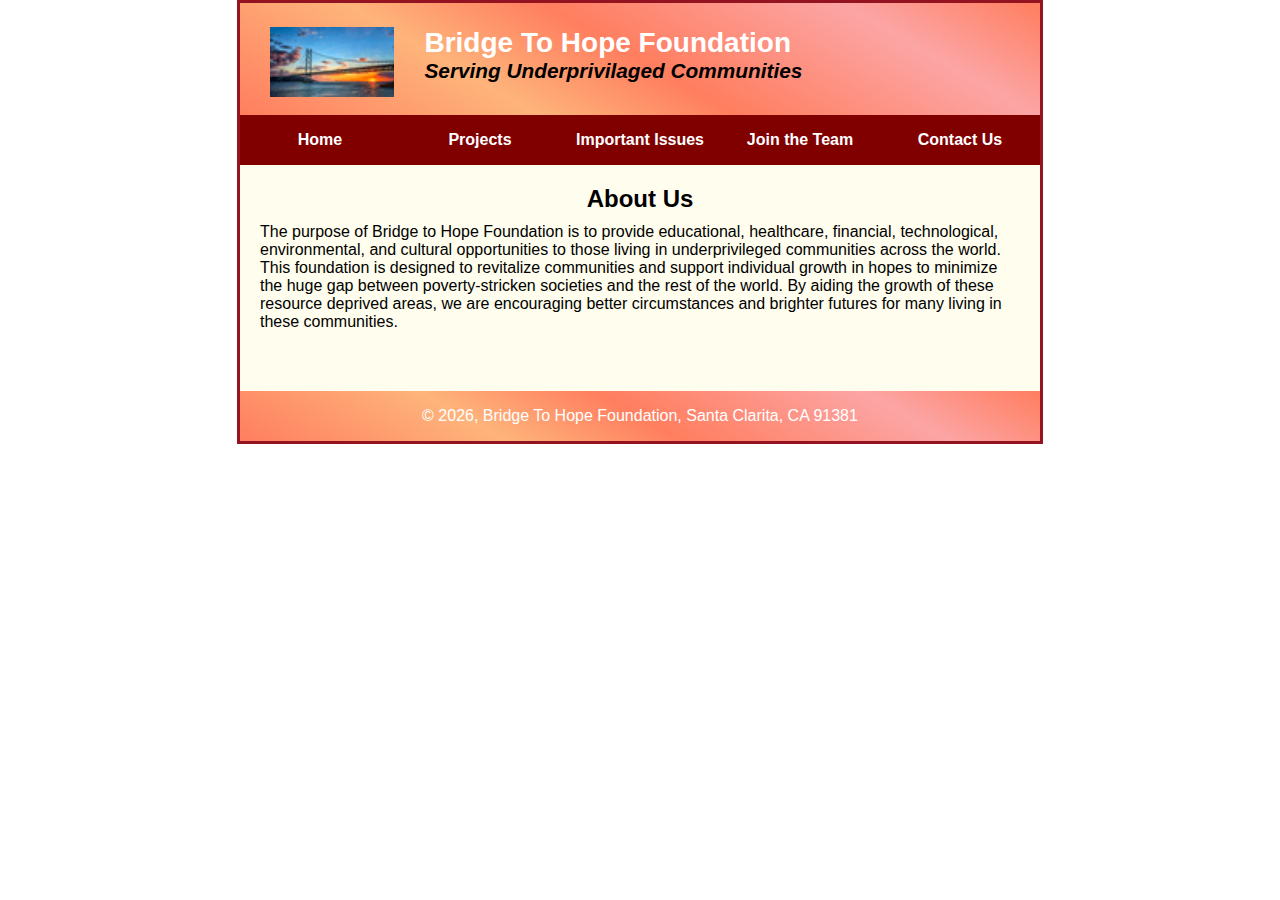
<file: index.html>
<!DOCTYPE html>
<html lang="en">
<head>
	<meta charset="utf-8">
	<title>Bridge to Hope Foundation</title>
	<link rel="shortcut icon" href="images/favicon.ico">
	<link rel="stylesheet" href="styles/main.css">
	<link rel="stylesheet" href="styles/slicknav.css">
	<script src="https://code.jquery.com/jquery-3.6.0.min.js"></script>
	<script src="js/jquery.slicknav.min.js"></script>
	<script type="text/javascript">
		$(document).ready(function(){
			$('#nav_menu').slicknav({prependTo:"#mobile_menu"});
		});
	</script>
	<meta name="viewport" content="width=device-width, initial-scale=1">
	<script>
		document.addEventListener("DOMContentLoaded", function() {
			var currentYear = new Date().getFullYear();
			document.getElementById("copyright").innerHTML = "&copy; " + currentYear + ", Bridge To Hope Foundation, Santa Clarita, CA 91381";
		});
	</script>
</head>
  
<body>
  
  <header>
	<img src="images/bridge_to_hope.gif" alt="Bridge To Hope" height="70">
	<h2>Bridge To Hope Foundation</h2>
	<h3>Serving Underprivilaged Communities</h3>
  </header>
  <nav id="mobile_menu"></nav>
  <nav id="nav_menu">
    	<ul>
       		<li><a href="./index.html">Home</a></li>
       		<li><a href="projects.html">Projects</a></li>
       		<li><a href="issues.html">Important Issues</a></li>
       		<li><a href="joinus.html">Join the Team</a></li>
       		<li><a href="#"> Contact Us</a></li>
    	</ul>
    </nav>
  <main>
    <h2><strong>About Us</strong></h2>
    <p>The purpose of Bridge to Hope Foundation is to provide educational, healthcare, financial, technological, environmental, and cultural opportunities to those living in underprivileged communities across the world. This foundation is designed to revitalize communities and support individual growth in hopes to minimize the huge gap between poverty-stricken societies and the rest of the world. By aiding the growth of these resource deprived areas, we are encouraging better circumstances and brighter futures for many living in these communities.</p>
  </main>
  
  <footer>
	<p id="copyright">&copy; 2016, Bridge To Hope Foundation, Santa Clarita, CA 91381</p>
  </footer>

</body>

</html>
</file>
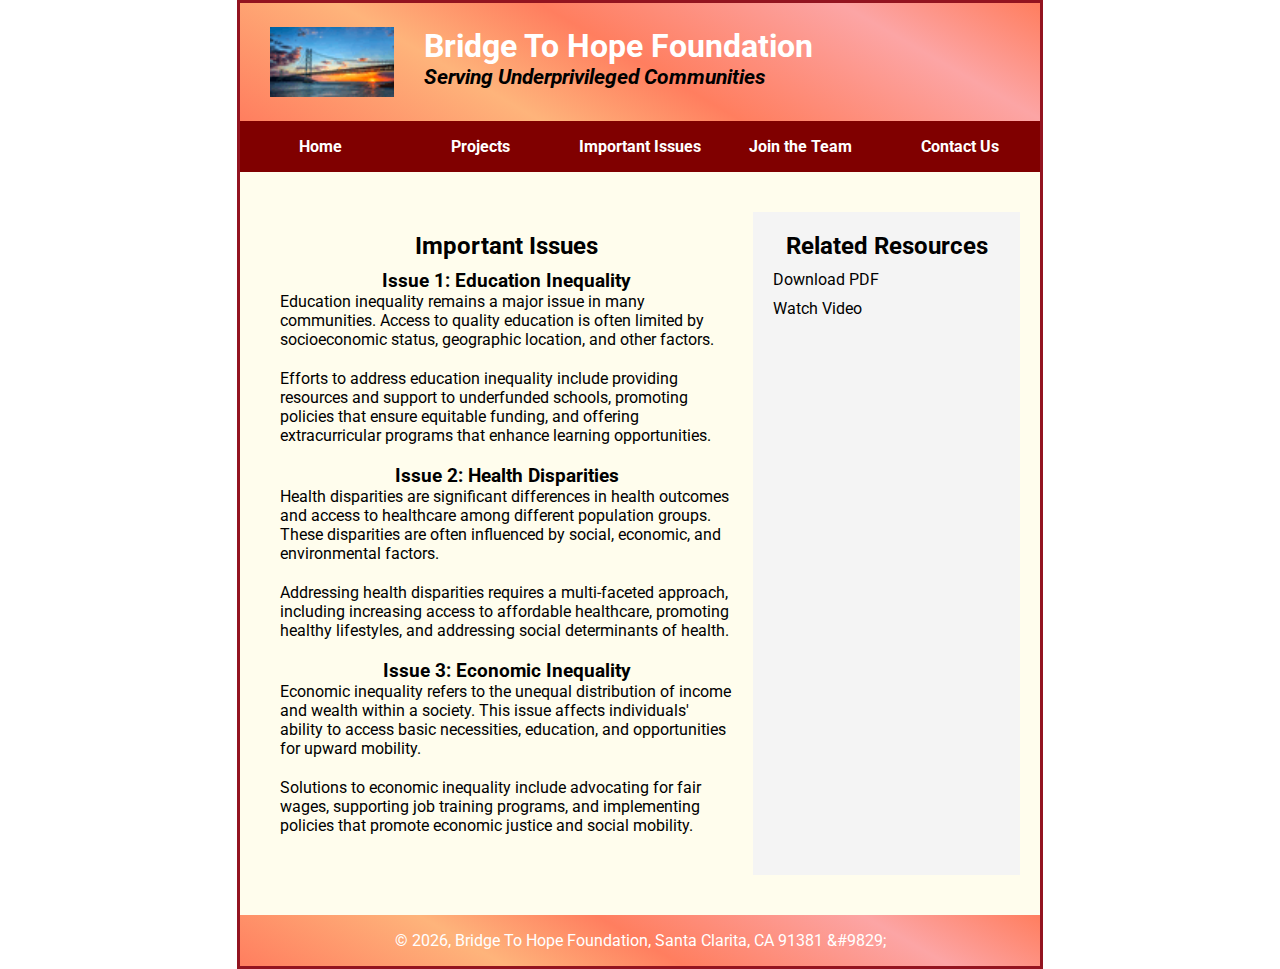
<file: issues.html>
<!DOCTYPE html>
<html lang="en">
<head>
    <meta charset="UTF-8">
    <meta name="viewport" content="width=device-width, initial-scale=1.0">
    <title>Important Issues - Bridge to Hope Foundation</title>
    <link rel="shortcut icon" href="images/favicon.ico">
    <link rel="stylesheet" href="styles/main.css">
    <link rel="stylesheet" href="styles/slicknav.css">
    <link rel="stylesheet" href="styles/issues.css">
    <link href="https://fonts.googleapis.com/css2?family=Roboto:wght@400;700&display=swap" rel="stylesheet">
    <script src="https://code.jquery.com/jquery-3.6.0.min.js"></script>
    <script src="js/jquery.slicknav.min.js"></script>
    <script type="text/javascript">
        $(document).ready(function(){
            $('#nav_menu').slicknav({prependTo:"#mobile_menu"});
        });
    </script>
    <script>
        document.addEventListener("DOMContentLoaded", function() {
            var currentYear = new Date().getFullYear();
            document.getElementById("copyright").innerHTML = "&copy; " + currentYear + ", Bridge To Hope Foundation, Santa Clarita, CA 91381 &amp;#9829;";
        });
    </script>
</head>
<body>
    <header>
        <img src="images/bridge_to_hope.gif" alt="Bridge To Hope" height="70">
        <h1>Bridge To Hope Foundation</h1>
        <h3>Serving Underprivileged Communities</h3>
    </header>
    <nav id="mobile_menu"></nav>
    <nav id="nav_menu">
        <ul>
            <li><a href="index.html">Home</a></li>
            <li><a href="projects.html">Projects</a></li>
            <li><a href="issues.html">Important Issues</a></li>
            <li><a href="joinus.html">Join the Team</a></li>
            <li><a href="#">Contact Us</a></li>
        </ul>
    </nav>
    <main class="container">
        <section class="content">
            <h2>Important Issues</h2>
            <article>
                <h3>Issue 1: Education Inequality</h3>
                <p>Education inequality remains a major issue in many communities. Access to quality education is often limited by socioeconomic status, geographic location, and other factors.</p>
                <p>Efforts to address education inequality include providing resources and support to underfunded schools, promoting policies that ensure equitable funding, and offering extracurricular programs that enhance learning opportunities.</p>
            </article>
            <article>
                <h3>Issue 2: Health Disparities</h3>
                <p>Health disparities are significant differences in health outcomes and access to healthcare among different population groups. These disparities are often influenced by social, economic, and environmental factors.</p>
                <p>Addressing health disparities requires a multi-faceted approach, including increasing access to affordable healthcare, promoting healthy lifestyles, and addressing social determinants of health.</p>
            </article>
            <article>
                <h3>Issue 3: Economic Inequality</h3>
                <p>Economic inequality refers to the unequal distribution of income and wealth within a society. This issue affects individuals' ability to access basic necessities, education, and opportunities for upward mobility.</p>
                <p>Solutions to economic inequality include advocating for fair wages, supporting job training programs, and implementing policies that promote economic justice and social mobility.</p>
            </article>
        </section>
        <aside class="sidebar">
            <h2>Related Resources</h2>
            <ul>
                <li><a href="files/issues.pdf">Download PDF</a></li>
                <li><a href="https://www.youtube.com/watch?v=T-JVpKku5SI">Watch Video</a></li>
            </ul>
</aside>
    </main>
    <footer>
        <p id="copyright">&copy; 2016, Bridge To Hope Foundation, Santa Clarita, CA 91381 &amp;#9829;</p>
    </footer>
</body>
</html>
</file>
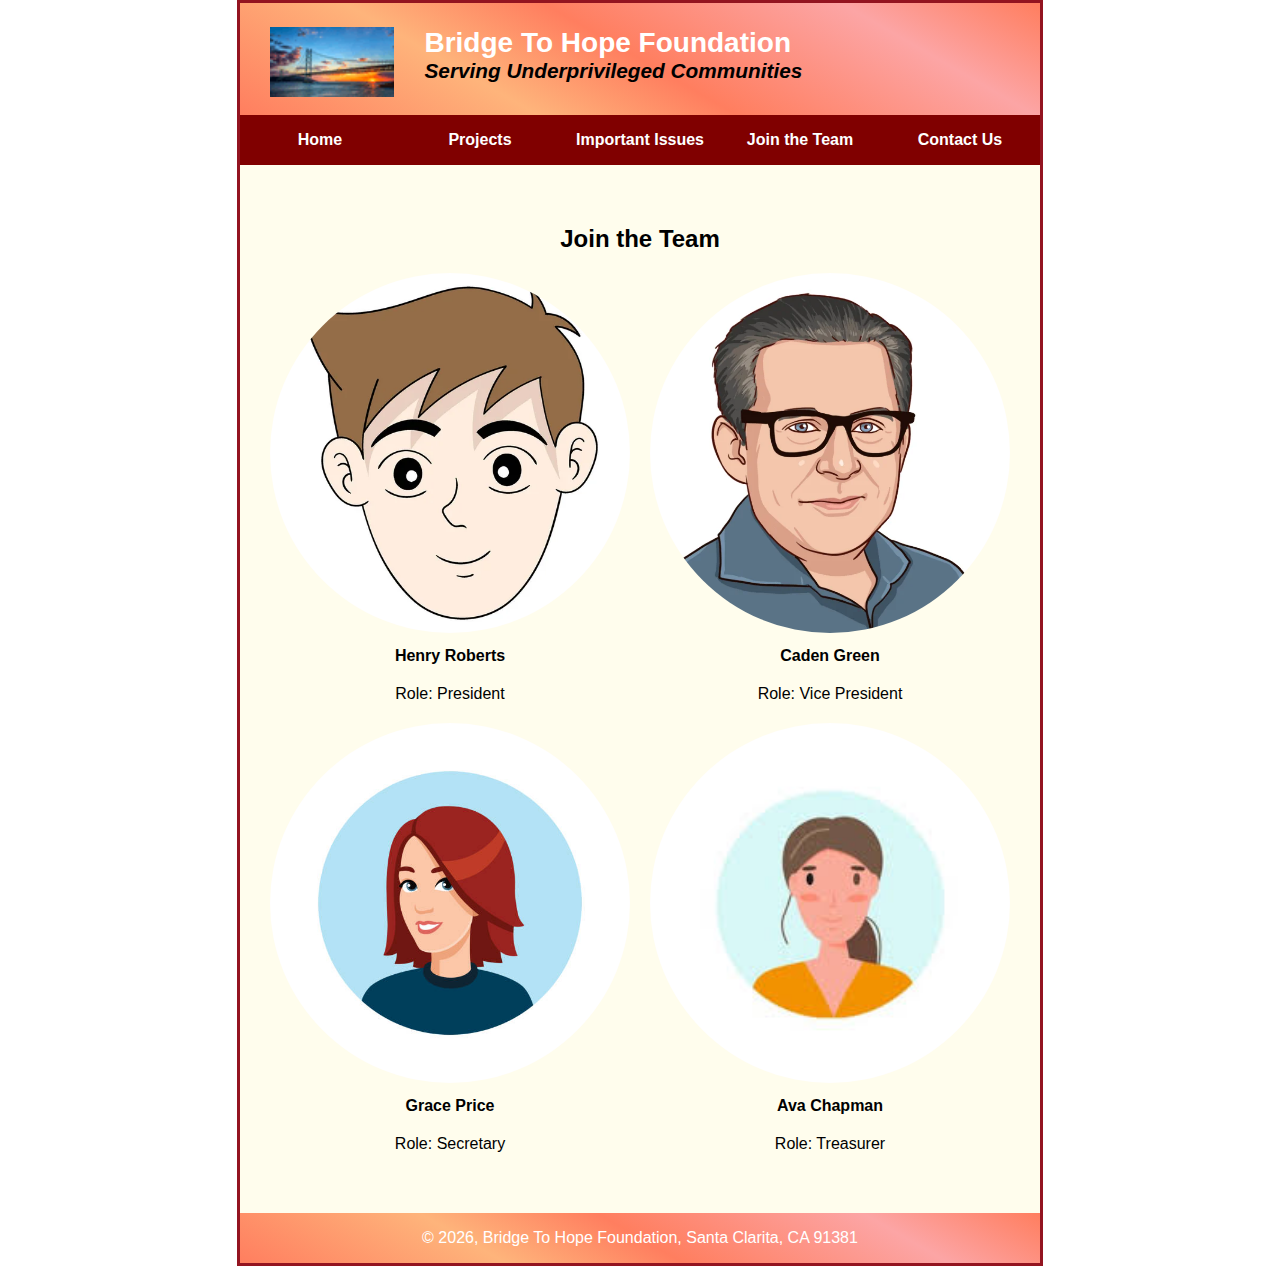
<file: joinus.html>
<!DOCTYPE html>
<html lang="en">
<head>
    <meta charset="UTF-8">
    <meta name="viewport" content="width=device-width, initial-scale=1.0">
    <title>Join the Team - Bridge to Hope Foundation</title>
    <link rel="shortcut icon" href="images/favicon.ico">
    <link rel="stylesheet" href="styles/main.css">
    <link rel="stylesheet" href="styles/slicknav.css">
    <link rel="stylesheet" href="styles/joinus.css">
    <script src="https://code.jquery.com/jquery-3.6.0.min.js"></script>
    <script src="js/jquery.slicknav.min.js"></script>
    <script type="text/javascript">
        $(document).ready(function(){
            $('#nav_menu').slicknav({prependTo:"#mobile_menu"});
        });
    </script>
    <script>
        document.addEventListener("DOMContentLoaded", function() {
            var currentYear = new Date().getFullYear();
            document.getElementById("copyright").innerHTML = "&copy; " + currentYear + ", Bridge To Hope Foundation, Santa Clarita, CA 91381";
        });
    </script>
</head>
<body>
    <header>
        <img src="images/bridge_to_hope.gif" alt="Bridge To Hope" height="70">
        <h2>Bridge To Hope Foundation</h2>
        <h3>Serving Underprivileged Communities</h3>
    </header>
    <nav id="mobile_menu"></nav>
    <nav id="nav_menu">
        <ul>
            <li><a href="index.html">Home</a></li>
            <li><a href="projects.html">Projects</a></li>
            <li><a href="issues.html">Important Issues</a></li>
            <li><a href="joinus.html">Join the Team</a></li>
            <li><a href="#">Contact Us</a></li>
        </ul>
    </nav>
    <main class="container">
        <h2 class="join-team-title">Join the Team</h2>
        <div class="team-grid">
            <div class="team-member">
                <img src="images/member1.jpg" alt="Henry Roberts" class="team-image">
                <p class="team-name">Henry Roberts</p>
                <p class="team-role">Role: President</p>
            </div>
            <div class="team-member">
                <img src="images/member2.jpg" alt="Caden Green" class="team-image">
                <p class="team-name">Caden Green</p>
                <p class="team-role">Role: Vice President</p>
            </div>
            <div class="team-member">
                <img src="images/member3.jpg" alt="Grace Price" class="team-image">
                <p class="team-name">Grace Price</p>
                <p class="team-role">Role: Secretary</p>
            </div>
            <div class="team-member">
                <img src="images/member4.jpg" alt="Ava Chapman" class="team-image">
                <p class="team-name">Ava Chapman</p>
                <p class="team-role">Role: Treasurer</p>
            </div>
        </div>
    </main>
    <footer>
        <p id="copyright">&copy; 2016, Bridge To Hope Foundation, Santa Clarita, CA 91381</p>
    </footer>
</body>
</html>
</file>
<file: styles/main.css>
* {
	margin: 0;
	padding: 0;
}
html {
	background-color: white;
}
body {
	font-family: Arial, Helvetica, sans-serif;
	font-size: 100%;
	width: 800px;
	margin: 0 auto;
	border: 3px solid #931420;
	background-color: #fffded;
}
header {
	padding: 1.5em 0 2em 0;
	background-image: -moz-linear-gradient(
	    30deg, #ff7e5f 0%, #feb47b 30%, #ff7e5f 50%, #fca5a5 80%, #ff7e5f 100%);
	background-image: -webkit-linear-gradient(
	    30deg, #ff7e5f 0%, #feb47b 30%, #ff7e5f 50%, #fca5a5 80%, #ff7e5f 100%);
	background-image: -o-linear-gradient(
	    30deg, #ff7e5f 0%, #feb47b 30%, #ff7e5f 50%, #fca5a5 80%, #ff7e5f 100%);
	background-image: linear-gradient(
	    30deg, #ff7e5f 0%, #feb47b 30%, #ff7e5f 50%, #fca5a5 80%, #ff7e5f 100%);

}
header h2 {
	font-size: 175%;
	color: #ffffff;
}
header h3 {
	font-size: 130%;
	font-style: italic;
}
header img {
	float: left;
	padding: 0 30px;
}
#nav_menu ul {
	list-style-type: none;
	margin: 0;
	padding: 0;
	position: relative;
}
#nav_menu ul {
	list-style-type: none;
	margin: 0;
	padding: 0;
	position: relative;
}
#nav_menu ul li {
	float: left;
}
#nav_menu ul li a {
    display: block;
    width: 160px;
    text-align: center;
    padding: 1em 0;
    text-decoration: none;
    background-color: #800000;
    color: white;
    font-weight: bold;
}
#nav_menu a.current {
	color: yellow;
}
#nav_menu ul ul {
    display: none;
    position: absolute;
    top: 100%;
}
#nav_menu ul ul li {
	float: none;
}
#nav_menu ul li:hover > ul {
	display: block;
}
#nav_menu > ul::after {
    content: "";
    clear: both;
    display: block;
}
.slicknav_menu {
	display: none;
}
main {
	padding: 20px;
}
main h2 {
	text-align: center;
	margin-bottom: 10px;
}
main p {
    margin-bottom: 20px;
}
main h3 {
	text-align: center;
}
footer {
	clear: both;
	background-image: -moz-linear-gradient(
	    30deg, #ff7e5f 0%, #feb47b 30%, #ff7e5f 50%, #fca5a5 80%, #ff7e5f 100%);
	background-image: -webkit-linear-gradient(
	    30deg, #ff7e5f 0%, #feb47b 30%, #ff7e5f 50%, #fca5a5 80%, #ff7e5f 100%);
	background-image: -o-linear-gradient(
	    30deg, #ff7e5f 0%, #feb47b 30%, #ff7e5f 50%, #fca5a5 80%, #ff7e5f 100%);
	background-image: linear-gradient(
	    30deg, #ff7e5f 0%, #feb47b 30%, #ff7e5f 50%, #fca5a5 80%, #ff7e5f 100%);
}
footer p {
	text-align: center;
	color: white;
	padding: 1em 0;
	margin-top: 20px;
}
</file>
<file: styles/issues.css>
* {
    margin: 0;
    padding: 0;
}
html {
    background-color: white;
}
body {
    font-family: 'Roboto', Arial, Helvetica, sans-serif;
    font-size: 100%;
    width: 800px;
    margin: 0 auto;
    border: 3px solid #931420;
    background-color: #fffded;
}
header {
    padding: 1.5em 0 2em 0;
    background-image: -moz-linear-gradient(
        30deg, #ff7e5f 0%, #feb47b 30%, #ff7e5f 50%, #fca5a5 80%, #ff7e5f 100%);
    background-image: -webkit-linear-gradient(
        30deg, #ff7e5f 0%, #feb47b 30%, #ff7e5f 50%, #fca5a5 80%, #ff7e5f 100%);
    background-image: -o-linear-gradient(
        30deg, #ff7e5f 0%, #feb47b 30%, #ff7e5f 50%, #fca5a5 80%, #ff7e5f 100%);
    background-image: linear-gradient(
        30deg, #ff7e5f 0%, #feb47b 30%, #ff7e5f 50%, #fca5a5 80%, #ff7e5f 100%);
}
header h1 {
    font-size: 200%;
    color: #ffffff;
}
header h2 {
    font-size: 175%;
    color: #ffffff;
}
header h3 {
    font-size: 130%;
    font-style: italic;
}
header img {
    float: left;
    padding: 0 30px;
}
#nav_menu ul {
    list-style-type: none;
    margin: 0;
    padding: 0;
    position: relative;
}
#nav_menu ul li {
    float: left;
}
#nav_menu ul li a {
    display: block;
    width: 160px;
    text-align: center;
    padding: 1em 0;
    text-decoration: none;
    background-color: #800000;
    color: white;
    font-weight: bold;
}
#nav_menu a.current {
    color: yellow;
}
#nav_menu ul ul {
    display: none;
    position: absolute;
    top: 100%;
}
#nav_menu ul ul li {
    float: none;
}
#nav_menu ul li:hover > ul {
    display: block;
}
#nav_menu > ul::after {
    content: "";
    clear: both;
    display: block;
}
.slicknav_menu {
    display: none;
}
.container {
    display: flex;
    flex-wrap: wrap;
    margin: 20px auto;
    max-width: 1000px;
}
.content {
    flex: 2;
    padding: 20px;
}
.sidebar {
    flex: 1;
    padding: 20px;
    background-color: #f4f4f4;
}
.sidebar h2 {
    margin-top: 0;
}
.sidebar ul {
    list-style-type: none;
    padding: 0;
}
.sidebar ul li {
    margin-bottom: 10px;
}
.sidebar ul li a {
    text-decoration: none;
    color: #000;
}
.sidebar ul li a:hover {
    text-decoration: underline;
}
footer {
    margin-top: 20px;
    text-align: center;
}
</file>
<file: styles/joinus.css>
* {
    margin: 0;
    padding: 0;
}
html {
    background-color: white;
}
body {
    font-family: Arial, Helvetica, sans-serif;
    font-size: 100%;
    width: 800px;
    margin: 0 auto;
    border: 3px solid #931420;
    background-color: #fffded;
}
header {
    padding: 1.5em 0 2em 0;
    background-image: -moz-linear-gradient(
        30deg, #ff7e5f 0%, #feb47b 30%, #ff7e5f 50%, #fca5a5 80%, #ff7e5f 100%);
    background-image: -webkit-linear-gradient(
        30deg, #ff7e5f 0%, #feb47b 30%, #ff7e5f 50%, #fca5a5 80%, #ff7e5f 100%);
    background-image: -o-linear-gradient(
        30deg, #ff7e5f 0%, #feb47b 30%, #ff7e5f 50%, #fca5a5 80%, #ff7e5f 100%);
    background-image: linear-gradient(
        30deg, #ff7e5f 0%, #feb47b 30%, #ff7e5f 50%, #fca5a5 80%, #ff7e5f 100%);
}
header h2 {
    font-size: 175%;
    color: #ffffff;
}
header h3 {
    font-size: 130%;
    font-style: italic;
}
header img {
    float: left;
    padding: 0 30px;
}
#nav_menu ul {
	list-style-type: none;
	margin: 0;
	padding: 0;
	position: relative;
}
#nav_menu ul {
	list-style-type: none;
	margin: 0;
	padding: 0;
	position: relative;
}
#nav_menu ul li {
	float: left;
}
#nav_menu ul li a {
    display: block;
    width: 160px;
    text-align: center;
    padding: 1em 0;
    text-decoration: none;
    background-color: #800000;
    color: white;
    font-weight: bold;
}
#nav_menu a.current {
	color: yellow;
}
#nav_menu ul ul {
    display: none;
    position: absolute;
    top: 100%;
}
#nav_menu ul ul li {
	float: none;
}
#nav_menu ul li:hover > ul {
	display: block;
}
#nav_menu > ul::after {
    content: "";
    clear: both;
    display: block;
}
.slicknav_menu {
	display: none;
}
.container {
    display: flex;
    flex-wrap: wrap;
    margin: 20px auto;
    max-width: 1000px;
}
.join-team-title {
    text-align: center;
    margin: 20px auto;
    width: 100%;
}
.team-grid {
    display: flex;
    flex-wrap: wrap;
    justify-content: space-around;
}
.team-member {
    flex-basis: calc(50% - 20px);
    text-align: center;
}
.team-image {
    width: 100%;
    height: auto;
    border-radius: 50%;
}
.team-name {
    margin-top: 10px;
    font-weight: bold;
}
.team-role {
    margin-top: 5px;
}
footer {
    margin-top: 20px;
    text-align: center;
}
</file>
